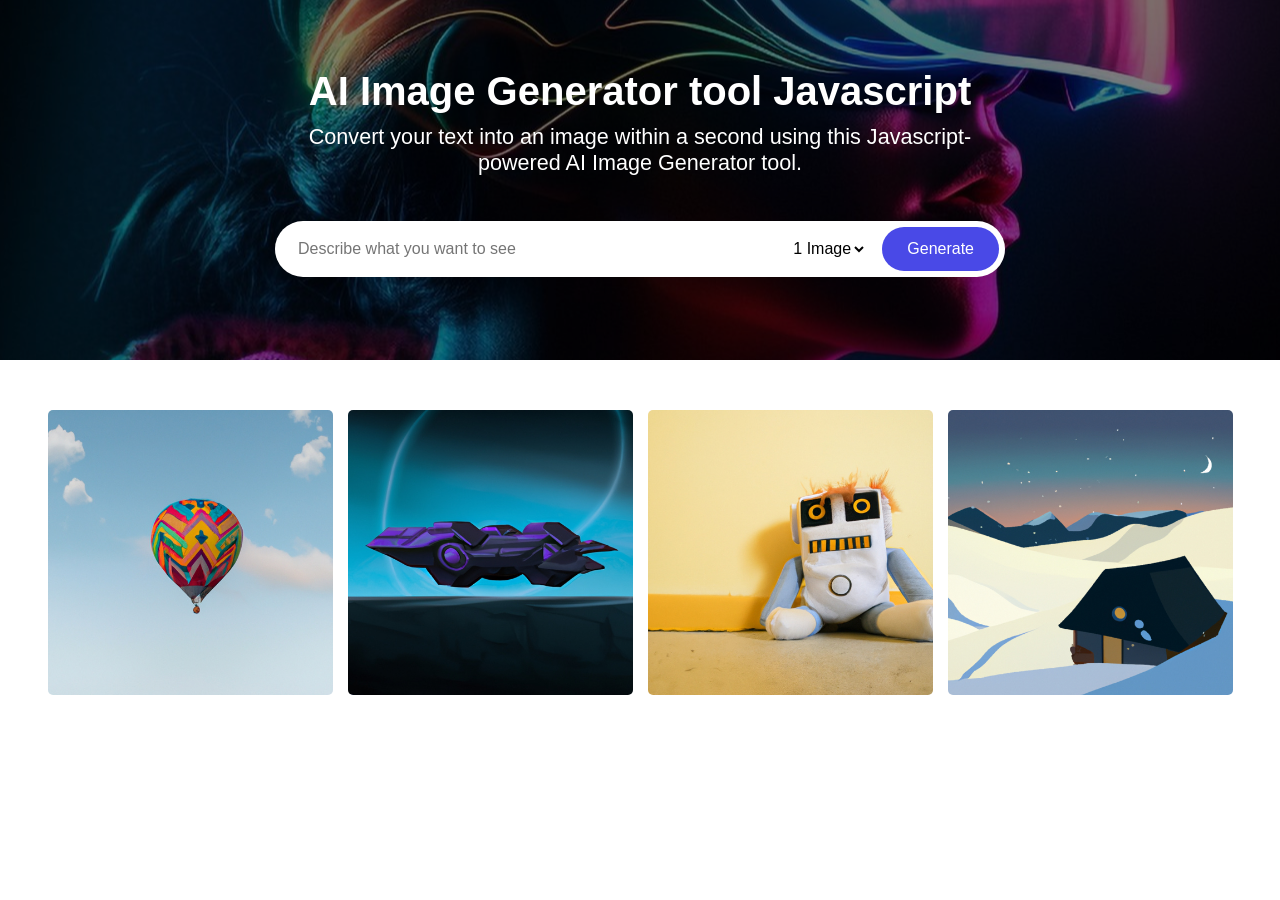
<file: AI Image Generator/index.html>
<!DOCTYPE html>
<html lang="en">
<head>
    <meta charset="UTF-8">
    <meta name="viewport" content="width=device-width, initial-scale=1.0">
    <title>AI Image Generator</title>
    <link rel="stylesheet" href="style.css">
</head>
<body>
    <section class="image-generator">
        <div class="content">
    <h1>   AI Image Generator tool Javascript</h1>
    <p>Convert your text into an image within a second using this Javascript-powered AI Image Generator tool.</p>
    <form action="#" class="generate-form">
        <input type="text" class="prompt-input" placeholder="Describe what you want to see" required>
        <div class="controls">
        <select class="img-quality">
            <option value="1">1 Image</option>
            <option value="1">2 Image</option>
            <option value="1">3 Image</option>
            <option value="1">4 Image</option>
        </select>
        <button type="submit" class="generate-btn">Generate</button>
    </div>
    </form>
</div>
</section>
<section class="image-gallery">
    <div class="img-card">
        <img src="images/img-1.jpg" alt="image">
        <a href="#" class="download-btn">
            <img src="images/download.svg" alt="download btn">
        </a>
    </div>
    <div class="img-card">
        <img src="images/img-2.jpg" alt="image">
        <a href="#" class="download-btn">
            <img src="images/download.svg" alt="download btn">
        </a>
    </div>
    <div class="img-card">
        <img src="images/img-3.jpg" alt="image">
        <a href="#" class="download-btn">
            <img src="images/download.svg" alt="download btn">
        </a>
    </div>
    <div class="img-card">
        <img src="images/img-4.jpg" alt="image">
        <a href="#" class="download-btn">
            <img src="images/download.svg" alt="download btn">
        </a>
    </div>
</section>
    

    
</body>
<script src="main.js" defer></script>
</html>
</file>
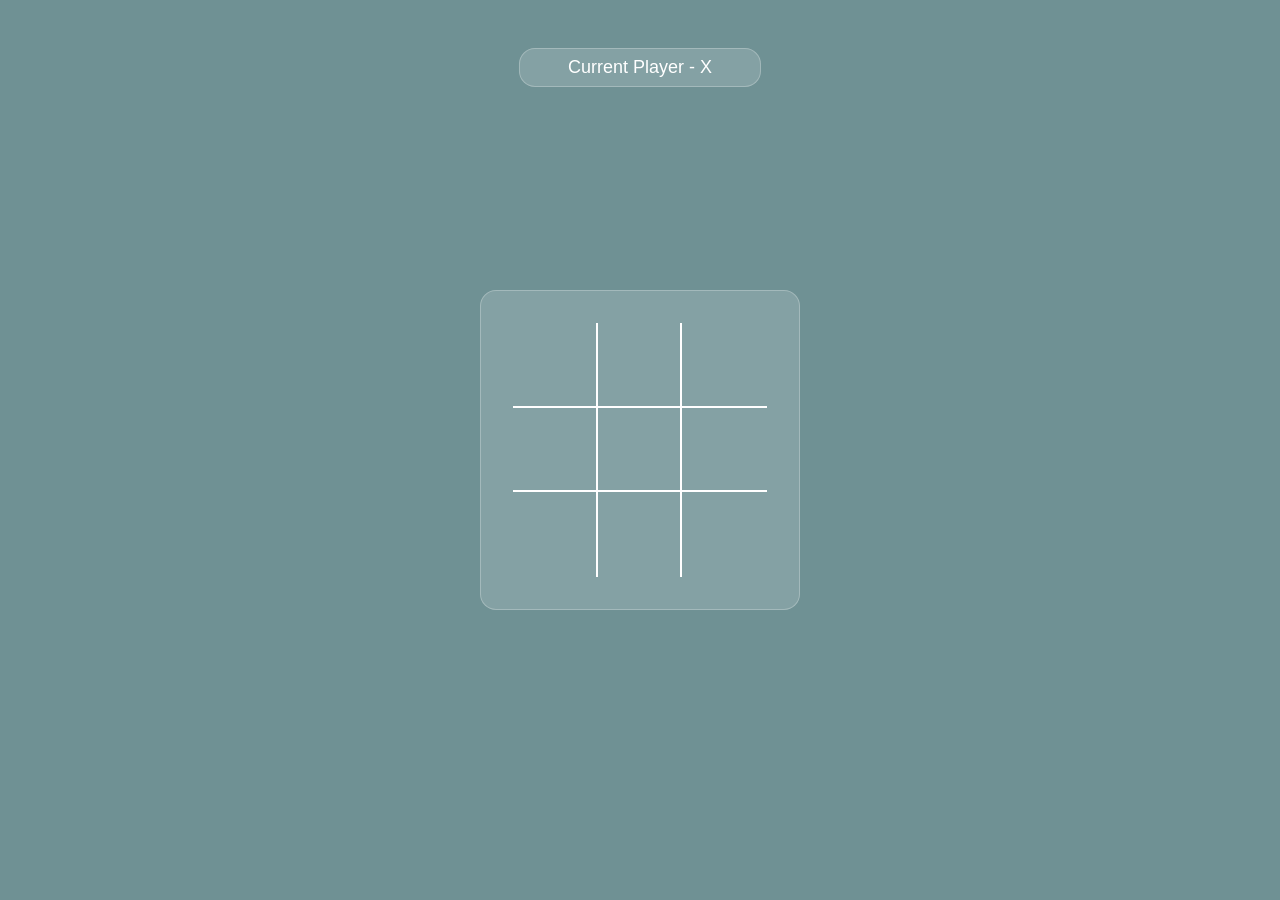
<file: Tic Tac Toe/index.html>
<!DOCTYPE html>
<html lang="en">
<head>
    <meta charset="UTF-8">
    <meta name="viewport" content="width=device-width, initial-scale=1.0">
    <title>Document</title>
    <link rel="stylesheet" href="./style.css">
</head>
<body>
    
    <div class="wrapper">
        <p class="game-info"></p>

        <div class="tic-tac-toe">
        <div class="box box1"></div>
        <div class="box box2"></div>
        <div class="box box3"></div>
        <div class="box box4"></div>
        <div class="box box5"></div>
        <div class="box box6"></div>
        <div class="box box7"></div>
        <div class="box box8"></div>
        <div class="box box9"></div>
        </div>

        <button class="btn">New Game</button>
    </div>
    

    <script src="./main.js"></script>
</body>
</html>
</file>
<file: AI Image Generator/style.css>
*{
    margin: 0;
    padding: 0;
    box-sizing: border-box;
    font-family: sans-serif;
}


.image-generator{
    height: 40vh;
    display: flex;
    position: relative;
    align-items: center;
    justify-content: center;
    background-size: cover;
    background: url("images/bg.jpg");
    background-position: center;
}

.image-generator::before{
    content: "";
    position: absolute;
    left: 0;
    top: 0;
    width: 100%;
    height: 100%;
    background-color: black;
    opacity: 0.5;
}

.image-generator .content{
    color: #ffff;
    padding: 0 15px;
    max-width: 760px;
    text-align: center;
    position: relative;
}

.image-generator h1{
    font-size: 2.5rem;
    font-weight: 700;
    position: relative;
}

.image-generator p{
    margin-top: 10px;
    font-size: 1.35rem;
}

.image-generator .generate-form{
    height: 56px;
    width: 100%;
    display: flex;
    padding: 6px;
    margin: 45px 0 15px;
    align-items: center;
    justify-content: space-between;
    background-color: #ffff;
    border-radius: 30px;
}

.generate-form .prompt-input{
    width: 100%;
    height: 100%;
    font-size: 1rem;
    outline: none;
    border: none;
    background: none;
    padding:  0 17px;
}

.generate-form .controls{
    display: flex;
    height: 100%;
    gap: 15px;
}

.generate-form .img-quality{
    outline: none;
    border: none;
    background: none;
    font-size: 1rem;
    cursor: pointer;
    
}

.generate-form .generate-btn{
    font-size: 1rem;
    outline: none;
    border: none;
    color: #ffff;
    font-size: 1rem;
    font-weight: 500;
    padding: 0 25px;
    cursor: pointer;
    border-radius: 30px;
    background: #4949e7;
}


.image-gallery{
    display: flex;
    gap: 15px;
    padding: 0 15px;
    max-width: 1250px;
    margin: 50px auto;
    justify-content: center;
    align-items: center;
    flex-wrap: wrap;
   
}

.image-gallery .img-card{
    width: 285px;
    display: flex;
    align-items: center;
    justify-content: center;
    aspect-ratio: 1 / 1;
    border-radius: 5px;
    overflow: hidden;
    position: relative;
    background-color: #f2f2f2;
    
}

.image-gallery .img-card img{
    height: 100%;
    width: 100%;
    object-fit: cover;
}

.image-gallery .img-card.loading img{
    width: 80px;
    height: 80px;
}

.image-gallery .img-card .download-btn img{
    width: 14px;
    height: 14px;
}

.image-gallery .img-card .download-btn{
    position: absolute;
    bottom: 15px;
    right: 15px;
    background-color: #ffff;
    height: 36px;
    width: 36px;
    border-radius: 50%;
    display: none;
    align-items: center;
    justify-content: center;
}

.image-gallery .img-card:not(.loading):hover .download-btn{
    display: flex;
}

@media screen and (max-width: 760px){
    .image-generator h1{
        font-size: 1.8rem;
        
    }
    .image-generator p{
        font-size: 1rem;
    }

    .image-generator .generate-form{
        margin-top: 30px;
        height: 52px;
        display: block;
    }

    .generate-form .controls{
        height: 400px;
        margin-top: 15px;
        justify-content: flex-end;
        align-items:  center;
    }

    .generate-form .img-quality{
        color: #ffff;
    }

    .generate-form .img-quality option {
        color: #0000;
    };

    .generate-form .generate-btn{
        height: 100%;
    }

    .image-gallery .img-card:not(.loading) .download-btn{
        display: flex;
    }

    .image-gallery{
        margin-top: 20px;
    }
}
</file>
<file: Tic Tac Toe/style.css>
*{
    margin: 0;
    padding: 0;
    box-sizing: border-box;
    font-family: sans-serif;
}

.wrapper{
    width: 100vw;
    height: 100vh;
    background-color: #6f9194;
    background-size: cover;
    background-position: center;
    display: grid;
    place-items: center;
}

.game-info{
    font-size: large;
    color: white;
    position: absolute;
    top: 3rem;
    left: 50%;
    transform: translateX(-50%);
    background-color: rgba(255, 255, 255, 0.15) ;
    border-radius: 1rem;
    border: 1px solid rgba(255, 255, 255, 0.25);
    padding: 0.5rem 3rem;
    text-align: center;
}

.tic-tac-toe{
    width: 90%;
    max-width: 20rem;
    background-color: rgba(255, 255, 255, 0.15);
    border-radius: 1rem;
    border: 1px solid rgba(255, 255, 255, 0.25);
    padding: 2rem;
    display: grid;
    grid-template-columns: repeat(3, 1fr);
    aspect-ratio: 1/1;
}

.box{
    position: relative;
    width: 100%;
    cursor: pointer;
    aspect-ratio: 1/1;
    display: grid;
    font-size: 3rem;
    place-items: center;
    color: white;
}

.box1, .box2, .box4, .box5{
    border-right: 2px solid white;
    border-bottom: 2px solid white;
} 

.box3, .box6{
    border-bottom: 2px solid white;
}

.box7, .box8 {
    border-right: 2px solid white;
}

.btn{
    font-size: large;
    color: white;
    position: absolute;
    bottom: 3rem;
    left: 50%;
    transform: translateX(-50%);
    background-color: rgba(255, 255, 255, 0.15);
    border-radius: 1rem;
    border: 1px solid rgba(255, 255, 255, 0.25);
    padding: 0.5rem 2rem;
    cursor: pointer;
    display: none;
}

.btn.active{
    display: flex;
}

.win{
    background-color: rgb(87, 181, 87);
}
</file>
